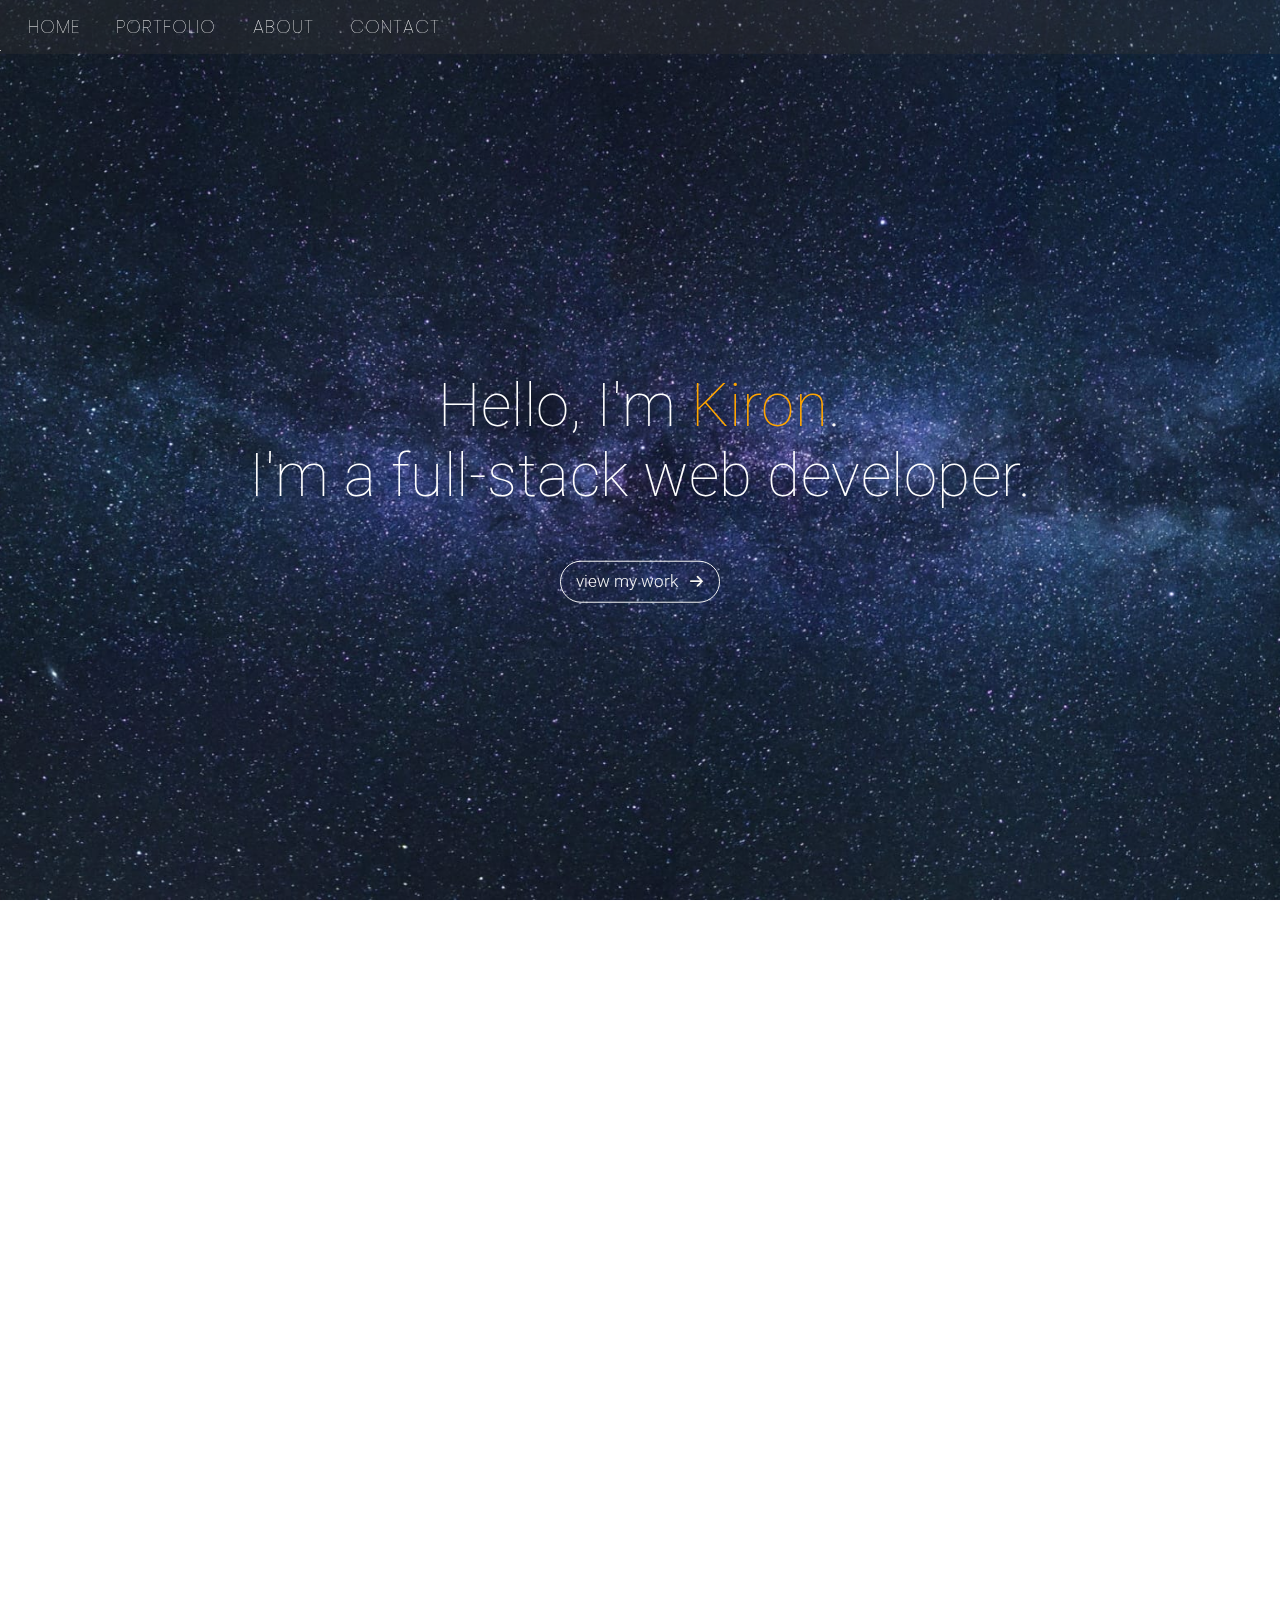
<file: index.html>
<!DOCTYPE html>
<html lang="en">
<head>
    <meta charset="UTF-8">
    <meta name="viewport" content="width=device-width, initial-scale=1.0">
    <meta http-equiv="X-UA-Compatible" content="ie=edge">
    <link href="https://fonts.googleapis.com/css?family=Roboto" rel="stylesheet">
    <link href="https://fonts.googleapis.com/css?family=Poppins" rel="stylesheet">
    <link rel="stylesheet" type="text/css" href="app/temp/CSS/style.css">
    <title>Kiron Basu</title>
</head>
<body>
   <div class="burger-content">
        <div class="nav-burger">
            <input type="checkbox" class="nav-burger__checkbox" id="nav-toggle">

            <label for="nav-toggle" class="nav-burger__btn">
            <span class="nav-burger__icon">&nbsp;</span>
            </label>
            <div class="nav-burger__background-btn">&nbsp;</div>

            <nav class="nav-burger__nav">
                <ul class="nav-burger__list">
                    <li class="nav-burger__item"><a href="#home-section" class="nav-burger__link nav-burger__underline">home</a></li>
                    <li class="nav-burger__item"><a href="#portfolio-section" class="nav-burger__link nav-burger__underline">portfolio</a></li>
                    <li class="nav-burger__item"><a href="#about-section" class="nav-burger__link nav-burger__underline">about</a></li>
                    <li class="nav-burger__item"><a href="#contact-section" class="nav-burger__link nav-burger__underline">contact</a></li>
                </ul>
            </nav>
        </div>
    </div>
   <header>
        <div class="nav-wrapper">
                <div class="nav-content">
                    <div class = "nav">
                        <ul class = "nav__links">
                            <li><a href="#home-section" class = "smoothScroll" id = "home">home</a></li>
                            <li><a href="#portfolio-section" class = "smoothScroll" id = "portfolio-link">portfolio</a></li>
                            <li><a href="#about-section" class = "smoothScroll" id = "about">about</a></li>
                            <li><a href="#contact-section" class = "smoothScroll" id = "contact">contact</a></li>
                        </ul>
                    </div>
                </div>
            </div>    
    <div class="wrapper" id= "home-section">
        <div class="section title-container main-title" data-matching-link="#home">
            <h1 class = "primary-heading">Hello, I'm <span class = "orange">Kiron</span>.</h1>
            <h2>I'm a full-stack web developer.</h2>
            <div class="button-center">
            <a href='#portfolio-section'class="smoothScroll primary-btn primary-btn--animated">view my work <span class = "primary-btn__arrow-container">
            <span class ="inline-block icon icon--arrow-right"></span>
            </span></a>
            </div>
        </div>
    <div class="top-container">

    </div>    
    
    <div class="shooting-star-container">
        <div class="p p-1"></div>
    </div> 
    </div>  
   </header>
   
   <main>
        <section class="section-portfolio">
                <h3 class = "section section-heading extended-spacing" id = "portfolio-section" data-matching-link="#portfolio-link">This is my old portfolio of projects. I hope to update one day!</h3>
            <div class="container">
                <div class = "text-box-wrapper">
                        <div class = "box img-align" id='box1'>
                            <h4>Weight Tracker</h4>
                            <div class="img-container">
                                <img src ="./app/img/weight-resize.jpg">
                                <div class="card">
                                    <h4 class = "card__caption">HTML, CSS, Vanilla JS</h4>
                                        <div class="portfolio-btns">
                                            <a class = "portfolio-btn portfolio-btn--view" href="https://github.com/Kiron-Basu/weight-tracker">View code</a>
                                            <a class = "portfolio-btn portfolio-btn--view" href="https://kiron-basu.github.io/weight-tracker/">View demo</a>
                                        </div>
                                </div>    
                            </div>
                            <div class="card__overlay"></div>
                        </div>
                        <div class = "box img-align">
                            <h4>Smoothie Maker</h4>
                            <div class="img-container">
                                <img src ="./app/img/smoothie-resize.jpg">
                                <div class="card">
                                    <h4 class = "card__caption">HTML, CSS, React JS</h4>
                                        <div class="portfolio-btns">
                                            <a class = "portfolio-btn portfolio-btn--view" href="https://github.com/Kiron-Basu/smoothie-app">View code</a>
                                            <a class = "portfolio-btn portfolio-btn--view" href="https://kiron-basu.github.io/smoothie-app/">View demo</a>
                                        </div>
                                </div>    
                            </div>
                            <div class="card__overlay"></div>
                        </div>
                        <div class = "box img-align">
                            <h4>Face Anonymizer</h4>
                            <div class="img-container">
                                <img src ="./app/img/face-recognition-resize.jpg">
                                <div class="card">
                                    <h4 class = "card__caption">HTML, CSS, React JS</h4>
                                        <div class="portfolio-btns">
                                            <a class = "portfolio-btn portfolio-btn--view" href="https://github.com/Kiron-Basu/face-recognition-app">View code</a>
                                            <a class = "portfolio-btn portfolio-btn--view" href="https://kiron-basu.github.io/face-recognition-app/">View demo</a>
                                        </div>
                                </div>    
                            </div>
                            <div class="card__overlay"></div>
                        </div>
                 
                         <div class = "box img-align">
                            <h4>Film Lookup App</h4>
                            <div class="img-container">
                                <img src ="./app/img/film-lookup-app-resize.jpg">
                                <div class="card">
                                    <h4 class = "card__caption">HTML, CSS grid, React JS</h4>
                                        <div class="portfolio-btns">
                                            <a class = "portfolio-btn portfolio-btn--view" href="https://github.com/Kiron-Basu/film-lookup-app">View code</a>
                                            <a class = "portfolio-btn portfolio-btn--view" href="https://kiron-basu.github.io/film-lookup-app/">View demo</a>
                                        </div>
                                </div>    
                            </div>
                            <div class="card__overlay"></div>
                        </div>
                    
                    <div class = "box img-align">
                            <h4>Soup Kitchen!</h4>
                            <div class="img-container">
                                <img src ="./app/img/soup-kitchen.jpg">
                                <div class="card">
                                    <h4 class = "card__caption">Redux, Typescript, Jest, Enzyme</h4>
                                        <div class="portfolio-btns">
                                            <a class = "portfolio-btn portfolio-btn--view" href="https://github.com/Kiron-Basu/soup_kitchen">View code</a>
                                            <a class = "portfolio-btn portfolio-btn--view" href="https://kiron-basu.github.io/soup_kitchen/">View demo</a>
                                        </div>
                                </div>    
                            </div>
                            <div class="card__overlay"></div>
                        </div>
            </div>
        </section>
        <section class="section section-about" id = "about-section" data-matching-link="#about">
            <h3 class = "section-heading">About</h3>
                <div class="section-about__text-content">
                    <p class="about-text intro"><strong>I'm a fullstack software developer from Wiltshire, UK.</strong></p>
                <p class="about-text">I have experience working with <span class="underline">React</span>, <span class="underline">Redux</span>, 
                <span class="underline">HTML</span>, <span class="underline">Typescript </span>, <span class="underline">SASS</span> and 
                <span class="underline">C# .NET</span>.</p>
                <p class="cv-text">
                    I'm passionate about building high quality applications. You can find my CV here: <strong><a
                            href="./app/img/Kiron-Basu-CV-2019.pdf" target="_blank" class="orange">(removed temporarily due to spamming)</a></strong>    
                </p>
                <p class="tools-text">Some of the tools I enjoy using:</p>
                <div class="section-about__icon-containers">
                    <div class="section-about__icon-container">
                        <span class ="inline-block icon icon--javascript-icon icon-small"></span>
                    </div>
                    <div class="section-about__icon-container">
                        <span class ="inline-block icon icon--css-icon icon-shift-down-2"></span>
                    </div>
                    <div class="section-about__icon-container">
                        <span class ="inline-block icon icon--html-icon icon-shift-down-1"></span>
                    </div>
                    <div class="section-about__icon-container">
                        <span class ="inline-block icon icon--react-icon"></span>
                    </div>
                    <div class="section-about__icon-container">
                        <span class ="inline-block icon icon--redux-icon icon-shift-down-2"></span>
                    </div>
                    <div class="section-about__icon-container">
                        <span class ="inline-block icon icon--sass-icon icon-shift-down-2"></span>
                    </div> 
                </div>
                
                <h4>Kiron Basu</h4>
                <p class="email-text orange">kiron_basu@hotmail.com</p>
                </div>
        </section>
        <section class="section section-contact" id = "contact-section" data-matching-link="#contact">
            <h3 class = "section-heading">Contact</h3>
            <div class="contact-form">
                <form id="contact-form" action="https://formspree.io/kiron_basu@hotmail.com" method="POST">
                    
                    <div class="input-container">
                        <label><span class = "name">Name*</span>
                        <input type="text" name="name" class ="form-control" required>
                        <span class="border"></span></label>
                    </div>
                    
                    <div class="input-container">
                        <label><span>Email*</span>
                        <input type="email" name="_replyto" class ="form-control" required>
                        <span class="border"></span></label>
                    </div>
                    
                    <div class="input-container">
                        <label><span>Message*</span>
                        <textarea name="message" class ="form-control" required></textarea>
                        <span class="textarea-border"></span></label>
                    </div>
                    

                    <div class="submit-wrapper">
                        <input type="submit" value="Send" class="form-control submit">
                    </div>
                  </form>
                <div class="section-contact__footer">
                    <div class="section-contact__footer-wrapper">
                            <h4 class = "section-contact__footer-text">KIRON BASU twentytwentyone &nbsp;
                                <div class="section-contact__icon-container">
                                    <a href="https://github.com/Kiron-Basu" target="_blank" class ="inline-block icon icon--github-icon icon-shift-up"></a>
                                    <a href="https://www.linkedin.com/in/kiron-basu-180809182/" target="_blank" class ="inline-block icon icon--linkedin-icon"></a>
                                    <a href="https://codepen.io/k-i-r-o-n/" target="_blank" class ="inline-block icon icon--codepen-icon"></a>
                                </div>
                            </h4> 
                    </div>
                    
                </div>
            </div> 
        </section>
    </main>        
</body>
<script src="app/temp/scripts/app.js"></script>
</html>
</file>
<file: app/temp/CSS/style.css>
@import url(https://fonts.googleapis.com/css?family=Ubuntu:700);/*! normalize.css v8.0.1 | MIT License | github.com/necolas/normalize.css *//* Document
   ========================================================================== *//**
 * 1. Correct the line height in all browsers.
 * 2. Prevent adjustments of font size after orientation changes in iOS.
 */html {
  line-height: 1.15; /* 1 */
  -webkit-text-size-adjust: 100%; /* 2 */
}/* Sections
   ========================================================================== *//**
 * Remove the margin in all browsers.
 */body {
  margin: 0;
}/**
 * Render the `main` element consistently in IE.
 */main {
  display: block;
}/**
 * Correct the font size and margin on `h1` elements within `section` and
 * `article` contexts in Chrome, Firefox, and Safari.
 */h1 {
  font-size: 2em;
  margin: 0.67em 0;
}/* Grouping content
   ========================================================================== *//**
 * 1. Add the correct box sizing in Firefox.
 * 2. Show the overflow in Edge and IE.
 */hr {
  box-sizing: content-box; /* 1 */
  height: 0; /* 1 */
  overflow: visible; /* 2 */
}/**
 * 1. Correct the inheritance and scaling of font size in all browsers.
 * 2. Correct the odd `em` font sizing in all browsers.
 */pre {
  font-family: monospace, monospace; /* 1 */
  font-size: 1em; /* 2 */
}/* Text-level semantics
   ========================================================================== *//**
 * Remove the gray background on active links in IE 10.
 */a {
  background-color: transparent;
}/**
 * 1. Remove the bottom border in Chrome 57-
 * 2. Add the correct text decoration in Chrome, Edge, IE, Opera, and Safari.
 */abbr[title] {
  border-bottom: none; /* 1 */
  text-decoration: underline; /* 2 */
  -webkit-text-decoration: underline dotted;
          text-decoration: underline dotted; /* 2 */
}/**
 * Add the correct font weight in Chrome, Edge, and Safari.
 */b,
strong {
  font-weight: bolder;
}/**
 * 1. Correct the inheritance and scaling of font size in all browsers.
 * 2. Correct the odd `em` font sizing in all browsers.
 */code,
kbd,
samp {
  font-family: monospace, monospace; /* 1 */
  font-size: 1em; /* 2 */
}/**
 * Add the correct font size in all browsers.
 */small {
  font-size: 80%;
}/**
 * Prevent `sub` and `sup` elements from affecting the line height in
 * all browsers.
 */sub,
sup {
  font-size: 75%;
  line-height: 0;
  position: relative;
  vertical-align: baseline;
}sub {
  bottom: -0.25em;
}sup {
  top: -0.5em;
}/* Embedded content
   ========================================================================== *//**
 * Remove the border on images inside links in IE 10.
 */img {
  border-style: none;
}/* Forms
   ========================================================================== *//**
 * 1. Change the font styles in all browsers.
 * 2. Remove the margin in Firefox and Safari.
 */button,
input,
optgroup,
select,
textarea {
  font-family: inherit; /* 1 */
  font-size: 100%; /* 1 */
  line-height: 1.15; /* 1 */
  margin: 0; /* 2 */
}/**
 * Show the overflow in IE.
 * 1. Show the overflow in Edge.
 */button,
input { /* 1 */
  overflow: visible;
}/**
 * Remove the inheritance of text transform in Edge, Firefox, and IE.
 * 1. Remove the inheritance of text transform in Firefox.
 */button,
select { /* 1 */
  text-transform: none;
}/**
 * Correct the inability to style clickable types in iOS and Safari.
 */button,
[type="button"],
[type="reset"],
[type="submit"] {
  -webkit-appearance: button;
}/**
 * Remove the inner border and padding in Firefox.
 */button::-moz-focus-inner,
[type="button"]::-moz-focus-inner,
[type="reset"]::-moz-focus-inner,
[type="submit"]::-moz-focus-inner {
  border-style: none;
  padding: 0;
}/**
 * Restore the focus styles unset by the previous rule.
 */button:-moz-focusring,
[type="button"]:-moz-focusring,
[type="reset"]:-moz-focusring,
[type="submit"]:-moz-focusring {
  outline: 1px dotted ButtonText;
}/**
 * Correct the padding in Firefox.
 */fieldset {
  padding: 0.35em 0.75em 0.625em;
}/**
 * 1. Correct the text wrapping in Edge and IE.
 * 2. Correct the color inheritance from `fieldset` elements in IE.
 * 3. Remove the padding so developers are not caught out when they zero out
 *    `fieldset` elements in all browsers.
 */legend {
  box-sizing: border-box; /* 1 */
  color: inherit; /* 2 */
  display: table; /* 1 */
  max-width: 100%; /* 1 */
  padding: 0; /* 3 */
  white-space: normal; /* 1 */
}/**
 * Add the correct vertical alignment in Chrome, Firefox, and Opera.
 */progress {
  vertical-align: baseline;
}/**
 * Remove the default vertical scrollbar in IE 10+.
 */textarea {
  overflow: auto;
}/**
 * 1. Add the correct box sizing in IE 10.
 * 2. Remove the padding in IE 10.
 */[type="checkbox"],
[type="radio"] {
  box-sizing: border-box; /* 1 */
  padding: 0; /* 2 */
}/**
 * Correct the cursor style of increment and decrement buttons in Chrome.
 */[type="number"]::-webkit-inner-spin-button,
[type="number"]::-webkit-outer-spin-button {
  height: auto;
}/**
 * 1. Correct the odd appearance in Chrome and Safari.
 * 2. Correct the outline style in Safari.
 */[type="search"] {
  -webkit-appearance: textfield; /* 1 */
  outline-offset: -2px; /* 2 */
}/**
 * Remove the inner padding in Chrome and Safari on macOS.
 */[type="search"]::-webkit-search-decoration {
  -webkit-appearance: none;
}/**
 * 1. Correct the inability to style clickable types in iOS and Safari.
 * 2. Change font properties to `inherit` in Safari.
 */::-webkit-file-upload-button {
  -webkit-appearance: button; /* 1 */
  font: inherit; /* 2 */
}/* Interactive
   ========================================================================== *//*
 * Add the correct display in Edge, IE 10+, and Firefox.
 */details {
  display: block;
}/*
 * Add the correct display in all browsers.
 */summary {
  display: list-item;
}/* Misc
   ========================================================================== *//**
 * Add the correct display in IE 10+.
 */template {
  display: none;
}/**
 * Add the correct display in IE 10.
 */[hidden] {
  display: none;
}/* colours *//* needs to be imported first! */*::after,
*::before,
* {
    margin: 0;
    padding: 0;
    box-sizing: inherit;
}html {
    font-size: 62.5%;
}/* set the default degree */:root {
    --trajectory-angle: 45deg; 
    --side: 0px;
    --translate: 1000px;
  }@-webkit-keyframes particleAnimationLeft
{
    from {
      top: 0px;
        left: var(--side);
    }
    5% {
        -webkit-transform: translateY(var(--translate));
                transform: translateY(var(--translate)); /* need to make a variable for this */
        left: calc( 100% + 100px);
    }

    100% {
        -webkit-transform: translateY(var(--translate));
                transform: translateY(var(--translate));
        left: calc( 100% + 100px ); /*adds a delay after each loop as animation completed after 10% (10% of 10s = 1s i.e. animation duration) */
    }
}@keyframes particleAnimationLeft
{
    from {
      top: 0px;
        left: var(--side);
    }
    5% {
        -webkit-transform: translateY(var(--translate));
                transform: translateY(var(--translate)); /* need to make a variable for this */
        left: calc( 100% + 100px);
    }

    100% {
        -webkit-transform: translateY(var(--translate));
                transform: translateY(var(--translate));
        left: calc( 100% + 100px ); /*adds a delay after each loop as animation completed after 10% (10% of 10s = 1s i.e. animation duration) */
    }
}.p{
    animation-delay:3s;
    -webkit-animation-delay: 3s;
    -webkit-transform: rotate(var(--trajectory-angle));
            transform: rotate(var(--trajectory-angle)); /* can always revert back to 45deg as necessary: var(--trajectory-angle) // Change to -45*/
  position:fixed;
  left:0px; /* change to a lot for right */
  top:50px;
  width:1px;
  height:1px;
  background-color:white;
  position:fixed;
  -webkit-animation-name: particleAnimationLeft;
          animation-name: particleAnimationLeft;
  -webkit-animation-timing-function: linear;
          animation-timing-function: linear;
  -webkit-animation-iteration-count: infinite;
          animation-iteration-count: infinite;
}.p::before{
  position:absolute;
  display:block;
  content:"";
  width:100px;
  right:1px; /* change to a lot for right? */
  top:0px;
  height:1px;
  background: linear-gradient(to right, rgba(0,0,0,0) 0%,rgba(255,255,255,0.4) 100%); 
}.p-1{
  -webkit-animation-duration:5s;
          animation-duration:5s;
}/*imports have _ and includes don't I guess */.underline {
    text-decoration: underline;
}h1, h2 {
    font-family: 'Roboto', sans-serif;
    color: #fff;
    font-size: 2.5rem;
    font-weight: 100;
    margin-top: .1rem;
    margin-bottom: .1rem;
    letter-spacing: .5px;
    //text-align: left;
}@media (min-width: 768px) {h1, h2 {
        font-size: 5rem
}
    }@media (min-width: 1200px) {h1, h2 {
        font-size: 6rem
}
    }h4 {
    font-family: 'roboto', 'sans-serif';
    font-size: 2rem;
    font-weight: 700;
}.orange {
    color: orange;
}.about-text, .cv-text, .email-text, .tools-text {
    font-family: 'Roboto', sans-serif;
    
}.section-about__text-content p:not(.email-text){
    font-size: 2rem;
}@media (min-width: 768px) {.section-about__text-content p:not(.email-text){
        font-size: 3.5rem
}
    }@media (min-width: 1200px) {.section-about__text-content p:not(.email-text){
        font-size: 4.5rem
}
    }@media (max-width: 530px) {.tools-text {   
        display: none
}
    }.email-text {
    font-size: 2rem;
}.section-about__text-content p:not(.intro){
    margin-bottom: 4rem;
}@media (max-width: 530px) {.section-about__text-content {
        text-align: center
}
    }.button-center {
    text-align: center;
}.section-heading {
    font-family: 'roboto', 'sans-serif';
    text-align: center;
    margin-bottom: 7rem;
    padding-top: 6rem;
    font-size: 6rem;
    font-weight: 100;
}.inline-block {
    display: inline-block;
}.inline {
    display:inline;
}.extended-spacing {
    margin-top: 16rem;
}/* Do not edit modules/_sprite directly as it's generated automatically bu Gulp. Instead edit gulp/templates/sprite */.icon {
            background-image: url('../../../app/img/sprites/sprite-1e8825ed.svg');
        }.icon--arrow-right {
        width: 15px;
        height: 15px;
        background-position: 89.25170068027211% 58.8339222614841%;
    }.icon--codepen-icon {
        width: 41px;
        height: 41px;
        background-position: 100% 66.66296296296296%;
    }.icon--codepen-svg {
        width: 500px;
        height: 500px;
        background-position: 0 0;
    }.icon--codepen-svg_-_small {
        width: 250px;
        height: 250px;
        background-position: 100% 0;
    }.icon--css-icon {
        width: 73px;
        height: 81px;
        background-position: 0 100%;
    }.icon--css-icon-small {
        width: 73px;
        height: 81px;
        background-position: 10.782865583456426% 100%;
    }.icon--github-icon {
        width: 34.64px;
        height: 33.8px;
        background-position: 99.1109371505256% 73.27850877192982%;
    }.icon--html-icon {
        width: 103px;
        height: 103px;
        background-position: 93.66306027820711% 75.30962343096235%;
    }.icon--javascript-icon {
        width: 106px;
        height: 106px;
        background-position: 77.63975155279503% 75.78526315789473%;
    }.icon--linkedin-icon {
        width: 42px;
        height: 42px;
        background-position: 31.35593220338983% 92.7643784786642%;
    }.icon--react-icon {
        width: 156px;
        height: 109.98px;
        background-position: 84.17508417508418% 53.076302492463164%;
    }.icon--redux-icon {
        width: 83px;
        height: 83px;
        background-position: 98.35082458770614% 50.200803212851405%;
    }.icon--sass-icon {
        width: 76px;
        height: 76px;
        background-position: 21.661721068249257% 99.00990099009901%;
    }.reveal-item {
    opacity: 0;
    transition: opacity 1.5s ease-out;
}.reveal-item--is-visible {
        opacity: 1;
    }.wrapper {
    position: relative;
    z-index: 100;
    height: 135vh;
    background: url(../../img/night-sky.jpg) top no-repeat;
    background-size: cover;
    background-repeat: no-repeat;
    background-position: center center;
    background-attachment: fixed;

    -webkit-clip-path: polygon(50% 0%, 100% 0, 100% 85%, 50% 100%, 0% 85%, 0 0);
    clip-path: polygon(50% 0%, 100% 0, 100% 85%, 50% 100%, 0% 85%, 0 0);
}@media (max-width: 530px) {.wrapper {   
    webkit-clip-path: polygon(50% 0%, 100% 0, 100% 95%, 50% 100%, 0% 95%, 0 0);
    -webkit-clip-path: polygon(50% 0%, 100% 0, 100% 95%, 50% 100%, 0% 95%, 0 0);
            clip-path: polygon(50% 0%, 100% 0, 100% 95%, 50% 100%, 0% 95%, 0 0)
}
    }.main-title {
    position: absolute;
    top: 40%;
    left: 50%;
    -webkit-transform: translate(-50%, -50%);
            transform: translate(-50%, -50%);
    text-align: center;
    padding: 2rem;
    width: 90%;
    -webkit-backface-visibility: hidden;
            backface-visibility: hidden;

}.nav-wrapper {
    position: fixed;
    width: 100%;
    z-index: 1000;
    //background-color: red;

}.nav-content {
    position: relative;
    display: none;
}@media (min-width: 768px) {.nav-content {
        display: block
}
    }.nav {
    font-family: 'Poppins', sans-serif;
    display: flex;
    justify-content: flex-start;
    align-items: center;
    background-color: rgba(51,51,51, 0.35);
    height: 6vh;
    transition: all 1s ease-in;
    //visibility: hidden;
}.nav--dark {
        background-color: rgba(51,51,51, 0.95);
    }.nav__links {
        display: flex;
        justify-content: space-around;
        flex-basis: 50%;
        list-style: none;
        margin-left: 1rem;
    }@media (min-width: 1200px) {.nav__links {
            flex-basis: 35%
    }
    }@media (min-width: 1600px) {.nav__links {
            flex-basis: 23%
    }
      }.nav__links a{
            color: #fff;
            text-decoration: none;
            letter-spacing: 1px;
            font-weight: 100;
            font-size: 1.8rem;
            text-transform: uppercase;
            padding-bottom: 7px;
            position: relative;
            transition: all .4s ease-in;
          }.nav__links a.is-current-link {
                //letter-spacing: 6px;
                color: #ffc966;
            }.nav__links a:before,
              .nav__links a:after {
                  content: '';
                  position: absolute;
                  bottom: 2px;
                  left: 0; right: 0;
                  height: 2px;
                  background-color: #ffc966;
              }.nav__links a:before {
                  opacity: 0;
                  -webkit-transform: translateY(-8px);
                          transform: translateY(-8px);
                  transition: opacity 0s, -webkit-transform 0s cubic-bezier(0.175, 0.885, 0.320, 1.275);
                  transition: transform 0s cubic-bezier(0.175, 0.885, 0.320, 1.275), opacity 0s;
                  transition: transform 0s cubic-bezier(0.175, 0.885, 0.320, 1.275), opacity 0s, -webkit-transform 0s cubic-bezier(0.175, 0.885, 0.320, 1.275);
              }.nav__links a:after {
                  opacity: 0;
                  -webkit-transform: translateY(8px/2);
                          transform: translateY(8px/2);
                  transition: opacity .2s, -webkit-transform .2s cubic-bezier(0.175, 0.885, 0.320, 1.275);
                  transition: transform .2s cubic-bezier(0.175, 0.885, 0.320, 1.275), opacity .2s;
                  transition: transform .2s cubic-bezier(0.175, 0.885, 0.320, 1.275), opacity .2s, -webkit-transform .2s cubic-bezier(0.175, 0.885, 0.320, 1.275);
              }.nav__links a:hover:before,
                  .nav__links a:hover:after {
                      opacity: 1;
                      -webkit-transform: translateY(0);
                              transform: translateY(0);
                  }.burger-content {
    display: block;
}@media (min-width: 768px) {.burger-content {
        display: none
}
    }.nav-burger__checkbox {
        display: none;
    }.nav-burger__btn {
        background-color: #eee;
        height: 6rem;
        width: 6rem;
        position: fixed;
        top: 1.5rem;
        right: 1rem;
        border-radius: 50%;
        z-index: 2000;
        text-align: center;
        cursor: pointer;

    }.nav-burger__background-btn {
        
        height: 5rem;
        width: 5rem;
        border-radius: 50%;
        position: fixed;
        top: 2rem;
        right: 1.5rem;
        background-image: radial-gradient(circle at top, #00008B 30%, #000 70%);
        z-index: 1000;
        box-shadow: 0 2rem 3rem rgba(0,0,0, .4);
        transition: -webkit-transform .5s;
        transition: transform .5s;
        transition: transform .5s, -webkit-transform .5s;
    }.nav-burger__nav {
        height: 100vh;
        width: 0;
        position: fixed;
        top: 0;
        right: 0;
        z-index: 1500;
        opacity: 0;
        transition: all .4s;

    }.nav-burger__list {
        position: absolute;
        top: 50%;
        left: 50%;
        -webkit-transform: translate(-50%, -50%);
                transform: translate(-50%, -50%);
        list-style: none;
        text-align: center;            
    }.nav-burger__item {
        margin: 2rem;  
    }.nav-burger__link:link,
        .nav-burger__link:visited {
            position: relative; //allows underline to start and finish relative to text width
            display: inline-block;
            font-size: 4rem;
            font-weight: 100;
            letter-spacing: 1.5px;
            text-decoration: none;
            color: #f7f7f7;
            text-transform: uppercase;  
            font-family: 'Roboto', sans-serif;
        }/* button animation */.nav-burger__underline::after {
        content: '';
        position: absolute;
        right: 0;
        display: block;
        width: 0;
        height: 2px;
        background: orange;
        transition: width .3s;
    }.nav-burger__underline:hover::after {
        width: 100%;
    }/* links animation */.nav-burger__checkbox:checked ~ .nav-burger__background-btn {
        -webkit-transform: scale(80);
                transform: scale(80);
    }.nav-burger__checkbox:checked ~ .nav-burger__nav {
        width: 100%;
        opacity: 1;
    }/* button bugers */.nav-burger__icon {
            position: relative;
            margin-top: 3rem;
        }.nav-burger__icon,
            .nav-burger__icon::before,
            .nav-burger__icon::after {
            width: 3rem;
            height: 2px;
            background-color: #303030;
            display: inline-block;
            }.nav-burger__icon::before,
            .nav-burger__icon::after {
                content: "";
                position: absolute;
                left: 0;
                transition: all .2s;
            }.nav-burger__icon::before {top: -.8rem;}.nav-burger__icon::after {top: .8rem;}.nav-burger__btn:hover .nav-burger__icon::before {
            top: -1rem;
        }.nav-burger__btn:hover .nav-burger__icon::after {
            top: 1rem;
        }.nav-burger__checkbox:checked + .nav-burger__btn .nav-burger__icon {
        background-color: transparent;
    }.nav-burger__checkbox:checked + .nav-burger__btn .nav-burger__icon::after {
            top: 0;
            -webkit-transform: rotate(135deg);
                    transform: rotate(135deg);
        }.nav-burger__checkbox:checked + .nav-burger__btn .nav-burger__icon::before {
            top: 0;
            -webkit-transform: rotate(-135deg);
                    transform: rotate(-135deg);
        }.section-portfolio {
  z-index: -2;
  -webkit-transform: translateY(-20rem);
          transform: translateY(-20rem);
  padding-top: 13rem;
  padding-bottom: 2rem;
    background-color: #eee;
}.section-portfolio h4 {
       margin-bottom: 1rem;
   }.text-box-wrapper {
    max-width: 1400px;
    margin: 0 auto;
    padding-bottom: 5rem;
    flex-wrap: wrap;
  
}.text-box-wrapper:hover .box:not(:hover) {
    -webkit-transform: scale(.98);
            transform: scale(.98);
  }.box {
    flex-grow: 1;
    position: relative;
    padding: 1rem;
    margin: 3rem 2rem;
    /*flex: 1;*/
   flex-basis: 29%;
   box-shadow: 0 1.5rem 3rem rgba(0,0,0, 0.4);
   border-radius: 3px;
   transition: all .3s;
  outline-offset: 1.5rem;
  }.box:hover .card__overlay {
    opacity: 1;
  }.box:hover .card {
   visibility: visible;
   opacity: 1;
  }@media (min-width: 1600px) {
    .box:hover {
      outline: 1rem solid orange;
      -webkit-transform: scale(1.02) translateY(-1.5rem);
              transform: scale(1.02) translateY(-1.5rem);
    }
      }@media (min-width: 768px) {
    .text-box-wrapper {
      display: flex;
      justify-content: space-between;
    }
    }.section-about {
    margin-top: -10rem;
}.section-about__text-content {
        padding: 0 2rem; 
        margin: 0 auto;
         max-width: 1370px;
     }@media (min-width: 768px) {.section-about__text-content {
            padding: 0 1.5rem
     }
    }.section-about__icon-containers {
        -webkit-transform: translateX(-1.5rem);
                transform: translateX(-1.5rem);
        margin-bottom: 2rem;
        padding: 0 1rem;
        text-align: center;
        flex-wrap: wrap;
        justify-content: space-between;
        display: flex;
     }@media (max-width: 530px) {.section-about__icon-containers {   
            display: none
     }
    }@media (min-width: 1200px) {.section-about__icon-containers {   
            flex-wrap: nowrap
     }
    }@media (min-width: 768px) {.section-about__icon-containers {
            padding: 0
     }
    }.section-about__icon-container {
         box-sizing: border-box;
         flex-basis: 30%;

         
     }.icon-shift-up {
    -webkit-transform: translateY(-.5rem);
            transform: translateY(-.5rem);
}.icon-shift-down-1 {
    -webkit-transform: translateY(1rem);
            transform: translateY(1rem);
}.icon-shift-down-2 {
    -webkit-transform: translateY(2rem);
            transform: translateY(2rem);
}.icon-shift-left {
    -webkit-transform: translateX(-3.5rem);
            transform: translateX(-3.5rem);
}.icon-redux-position {
    -webkit-transform: translate(-6.5rem, -1rem);
            transform: translate(-6.5rem, -1rem);
}.icon-sass-position {
    -webkit-transform: translate(-5.5rem, -1rem);
            transform: translate(-5.5rem, -1rem);
}.section-contact {
    margin-top: 1rem;
    padding-top: 1rem;
    padding-bottom: 18rem;
    background-image: url('../../img/earth-from-space.jpg');
    background-image: linear-gradient(to bottom, rgba(255,255,255, .6) 0%,rgba(255,255,255, .6) 100%), url('../../img/earth-from-space.jpg');
    background-size: cover;
}.section-contact__footer {
        position: relative;
        
        bottom: -18rem;
        text-align: center;
    }.section-contact__footer h4 {
            font-family: 'roboto', 'sans-serif';
            font-weight: 100;
            position: relative;
        }.section-contact__icon-container {
        display: inline-block;
        -webkit-transform: translateY(1.3rem);
                transform: translateY(1.3rem);
        
    }.section-contact__footer-text {
        bottom: 6rem;
    }form {
    max-width: 30rem;
    margin: 0 auto 5rem;
    font-family: 'roboto', 'sans-serif';
    font-size: 2rem;
    text-transform: uppercase;
}@media (min-width: 768px) {form {
        max-width: 60rem;
        font-size: 2.3rem
}
    }form input, form textarea {
        width: 100%;
        background: transparent;
    }form inputinput:hover span, form textareainput:hover span {
            color: red;
        }form input:focus, form textarea:focus {
            outline: none;
        }form label {
        display: block;
        margin: 3rem 0;
    }form span {
        display: block;
        margin-bottom: 1rem;
    }form textarea {
        height: 12rem;
    }@media (min-width: 768px) {form textarea {
            height: 20rem
    }
    }.form-control {
    border: none;
}.form-control:not(.submit) {border-bottom: 2px solid #000};.submit-wrapper {
    text-align: left;
}.submit {
    background-color: #27D913;
    color: #fff;  
    font-size: 1.5rem;
    font-weight: 100;
    text-transform: uppercase;
    width: 14%;
    border-radius: 4px;
    padding: .5rem 0;
  }.submit:hover {
        background-color: rgb(93, 250, 93);
    }.input-container {
    width: 60rempx;
    position: relative;
   }.form-control {
    border: 0;
    padding: 10px 0;
    border-bottom: 1px solid #ccc;
     outline: none;
   }.border {
    position: absolute;
    bottom: -1rem;
    left: 0;
    width: 0;
    height: 2px;
    background-color: #04C2C9;
   }.form-control:focus ~ .border {
    width: 100%;
    transition: 0.5s;
   }.textarea-border {
    position: absolute;
    bottom: -.5rem;
    left: 0;
    width: 0;
    height: 2px;
    background-color: #04C2C9;
   }.form-control:focus ~ .textarea-border {
    width: 100%;
    transition: 0.5s;
   }.primary-btn,
    .primary-btn:link,
    .primary-btn:visited {
        font-family: 'Roboto', sans-serif;
        color: #f7f7f7;
        background-color: transparent;
        display: inline-block;
        position: relative;
        font-size: 1.7rem;
        font-weight: 300;
        text-decoration: none;
        margin: 0 auto;
        margin-top: 5rem;
        padding: 1rem 1.5rem;
        border-radius: 10rem;
        border: 1px solid #f7f7f7;
        cursor: pointer;
        transition: all .5s;
    }.primary-btn:hover {
        background-color: #04C2C9;
        border-color: #04C2C9;
    }.primary-btn:hover .primary-btn__arrow-container {
        -webkit-transform: rotate(90deg);
                transform: rotate(90deg);
    }.primary-btn__arrow-container {
        margin-left: 7px;
        top: 2px;
        width: 15px;
        height: 15px;
        display: inline-block;
        position: relative;
        transition: all .4s;
    }.primary-btn__arrow {
        top: 50%;  
        left: 20%;
        -webkit-transform: translateY(-50%) rotate(-45deg);
                transform: translateY(-50%) rotate(-45deg);
        position: absolute;
        width: 9px;
        height: 9px;
        border: 3px solid #fff;
        border-left: none;
        border-top: none;
    }.primary-btn__arrow:before {
        content: '';
        position: absolute;
        width: 15px;
        height: 3px;
        background-color: #fff;
        -webkit-transform: rotate(45deg) translate(-4.9px,7.4px);
                transform: rotate(45deg) translate(-4.9px,7.4px);
      }.portfolio-btns{
    position: absolute;
    z-index: 30;
    top: 8%;
    left: 2%;   
}.portfolio-btns a {
        font-family: 'roboto', 'san-serif';
        text-decoration: none;
        font-size: 1.5rem;
        color: #fff;
        margin-right: 1.5rem;
    }.portfolio-btn {
    background-color:#49224a;
    padding: .6rem 1.5rem;
    border-radius: 4px
}.img-align {
    text-align: center;
}.img-align img {
        max-width: 100%; /*prevents overspill when transitioning between medimum and small screens*/
        margin: 0;
        border-radius: 3px;

    }.img-container {
    position: relative;
}.card {
        visibility: hidden;
        opacity: 0;
        transition: opacity .1s;
}.card__overlay {
        position: absolute;
        top: 0;
        left: 0;
        background-color: rgba(255,255,255, 0.65);
        width: 100%;
        height: 100%;
        opacity: 0;
        z-index: 1;
        transition: .35s ease-in-out;
    }.card__caption {
        z-index: 2;
        font-family: 'roboto', 'sans-serif';
        font-weight: 100;
        position: absolute;
        width: calc(100% - 1rem);
        bottom: -1rem;
        left: 0;
        font-size: 2rem;
        padding: .5rem;
        color: #fff;
        border-radius: 3px;
        background-color: #999;
    }
</file>
